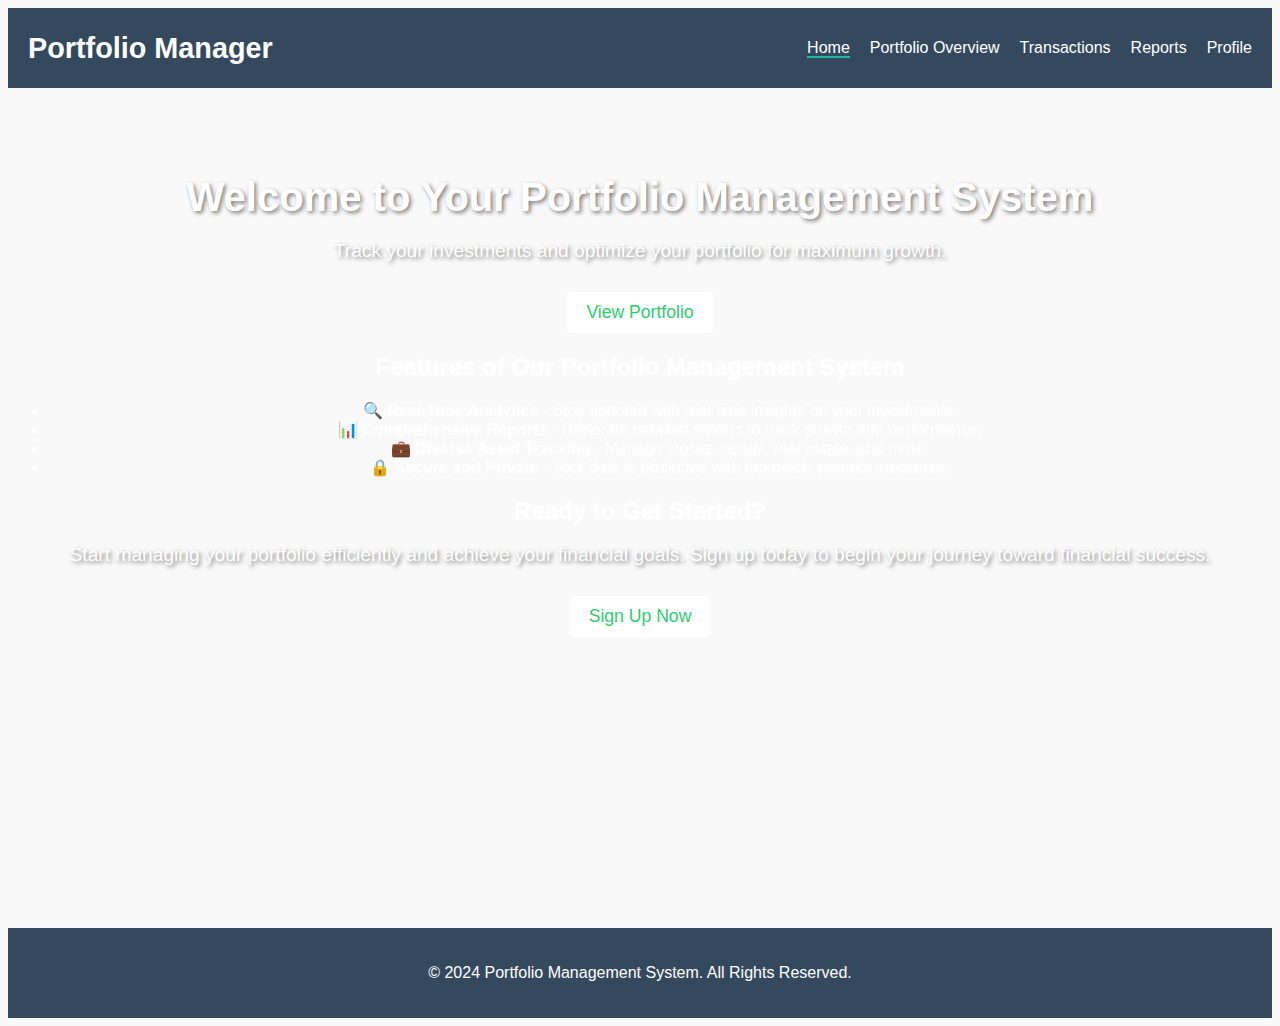
<file: index.html>
<!DOCTYPE html>
<html lang="en">
<head>
    <meta charset="UTF-8">
    <meta name="viewport" content="width=device-width, initial-scale=1.0">
    <title>Portfolio Management System</title>
    <link rel="stylesheet" href="styles.css">
</head>
<body>
    <nav class="navbar">
        <div class="nav-logo">Portfolio Manager</div>
        <ul class="nav-links">
            <li><a href="index.html" class="active">Home</a></li>
            <li><a href="portfolio.html">Portfolio Overview</a></li>
            <li><a href="transactions.html">Transactions</a></li>
            <li><a href="reports.html">Reports</a></li>
            <li><a href="profile.html">Profile</a></li>
        </ul>
    </nav>

    <section class="hero">
        <h1>Welcome to Your Portfolio Management System</h1>
        <p>Track your investments and optimize your portfolio for maximum growth.</p>
        <button onclick="openPortfolioModal()">View Portfolio</button>
        
        <!-- Additional Content Container -->
        <div class="extra-content">
            <section class="features">
                <h2>Features of Our Portfolio Management System</h2>
                <ul class="feature-list">
                    <li>🔍 <strong>Real-Time Analytics</strong> - Stay updated with real-time insights on your investments.</li>
                    <li>📊 <strong>Comprehensive Reports</strong> - Generate detailed reports to track growth and performance.</li>
                    <li>💼 <strong>Diverse Asset Tracking</strong> - Manage stocks, bonds, real estate, and more.</li>
                    <li>🔒 <strong>Secure and Private</strong> - Your data is protected with top-notch security measures.</li>
                </ul>
            </section>

            <section class="get-started">
                <h2>Ready to Get Started?</h2>
                <p>Start managing your portfolio efficiently and achieve your financial goals. Sign up today to begin your journey toward financial success.</p>
                <button onclick="window.location.href='signup.html'">Sign Up Now</button>
            </section>
        </div>
    </section>

    <!-- Portfolio Modal -->
    <div id="portfolioModal" class="modal">
        <div class="modal-content">
            <span id="closeModal" class="close-btn" onclick="closePortfolioModal()">&times;</span>
            <h2>World's Portfolio Overview</h2>
            <div class="modal-body">
                <p><strong>Total Global Portfolio Value:</strong> $250 Trillion</p>
                <p><strong>Global Overall Growth:</strong> +8.2% this year</p>
                <p><strong>Top Performing Asset Sector:</strong> Technology (+15%)</p>
                <div class="investment-breakdown">
                    <h3>Global Asset Breakdown</h3>
                    <ul>
                        <li><strong>Stocks:</strong> $120 Trillion</li>
                        <li><strong>Bonds:</strong> $60 Trillion</li>
                        <li><strong>Real Estate:</strong> $40 Trillion</li>
                        <li><strong>Cash & Cash Equivalents:</strong> $30 Trillion</li>
                    </ul>
                </div>
            </div>
        </div>
    </div>
    
    <footer>
        <p>&copy; 2024 Portfolio Management System. All Rights Reserved.</p>
    </footer>

    <script src="script.js"></script>
</body>
</html>
</file>
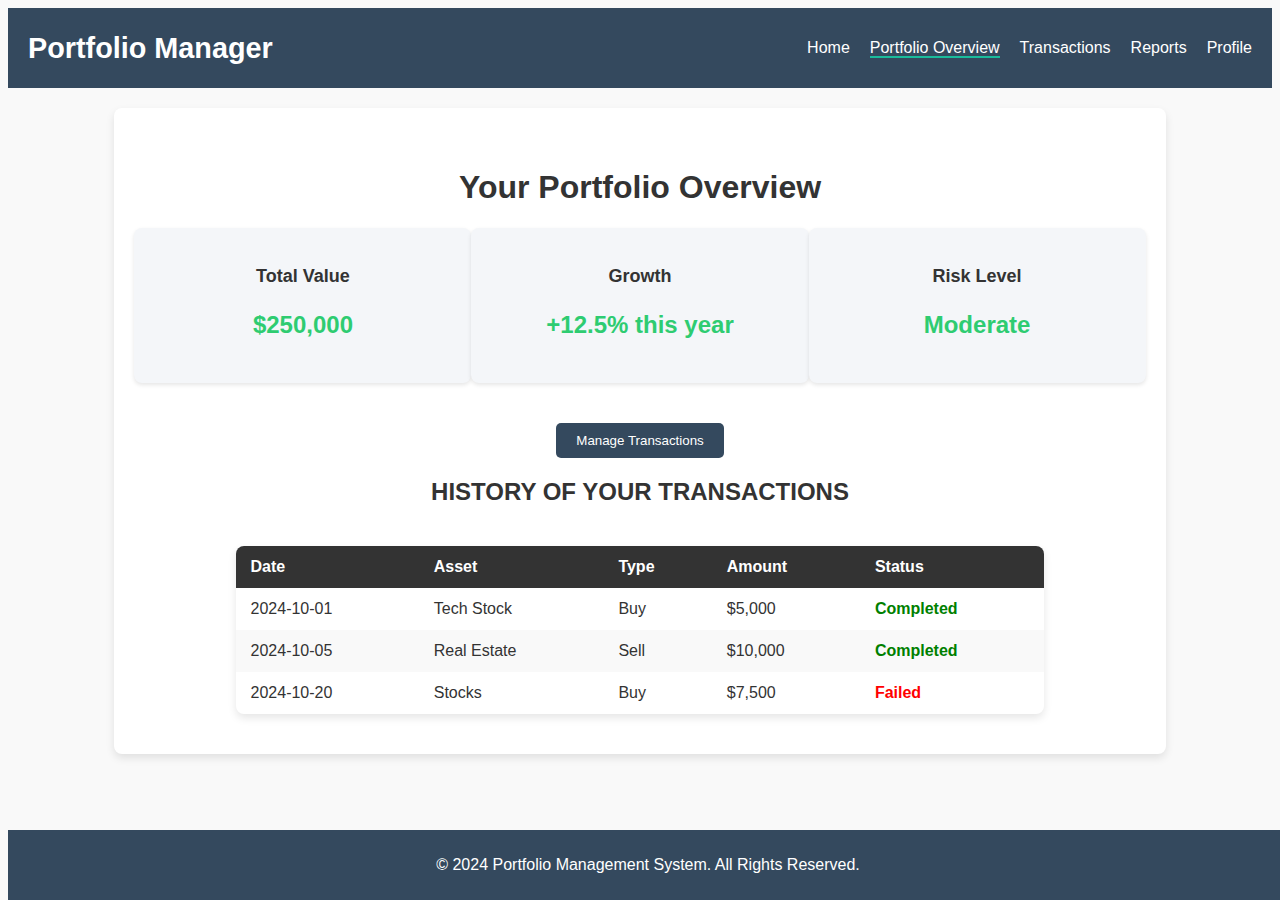
<file: portfolio.html>
<!DOCTYPE html>
<html lang="en">
<head>
    <meta charset="UTF-8">
    <meta name="viewport" content="width=device-width, initial-scale=1.0">
    <title>Portfolio Overview</title>
    <link rel="stylesheet" href="styles.css">
    <style>
        .portfolio-overview {
            padding: 40px 20px;
            text-align: center;
            background-color: #fff;
            margin: 20px auto;
            width: 80%;
            border-radius: 8px;
            box-shadow: 0 4px 8px rgba(0, 0, 0, 0.1);
        }

        .portfolio-summary {
            display: flex;
            justify-content: space-around;
            margin-bottom: 40px;
        }

        .summary-item {
            background-color: #f4f6f9;
            padding: 20px;
            border-radius: 8px;
            box-shadow: 0 2px 4px rgba(0, 0, 0, 0.1);
            text-align: center;
            flex-basis: 30%;
        }

        .summary-item h3 {
            margin-bottom: 10px;
            font-size: 18px;
            color: #333;
        }

        .summary-item p {
            font-size: 24px;
            color: #2ecc71;
            font-weight: bold;
        }

        .transactions-table {
            width: 80%;
            margin: 0 auto;
            border-collapse: collapse;
            margin-top: 40px;
            background-color: #fff;
            border-radius: 8px;
            overflow: hidden;
            box-shadow: 0 4px 8px rgba(0, 0, 0, 0.1);
        }

        .transactions-table th, .transactions-table td {
            padding: 12px 15px;
            text-align: left;
        }

        .transactions-table th {
            background-color: #333;
            color: white;
        }

        .transactions-table tr:nth-child(even) {
            background-color: #f9f9f9;
        }

        .transactions-table tr:hover {
            background-color: #f1f1f1;
        }

        .transactions-table td {
            color: #333;
        }

        .transactions-table .status {
            font-weight: bold;
        }

        .transactions-table .completed {
            color: green;
        }

        .transactions-table .pending {
            color: orange;
        }

        .transactions-table .failed {
            color: red;
        }

        footer {
            text-align: center;
            background-color: #34495e;
            color: white;
            padding: 10px 0;
            position: fixed;
            width: 100%;
            bottom: 0;
        }
    </style>
</head>
<body>

    <nav class="navbar">
        <div class="nav-logo">Portfolio Manager</div>
        <ul class="nav-links">
            <li><a href="index.html">Home</a></li>
            <li><a href="portfolio.html" class="active">Portfolio Overview</a></li>
            <li><a href="transactions.html">Transactions</a></li>
            <li><a href="reports.html">Reports</a></li>
            <li><a href="profile.html">Profile</a></li>
        </ul>
    </nav>

    <section class="portfolio-overview">
        <h1>Your Portfolio Overview</h1>

        <div class="portfolio-summary">
            <div class="summary-item">
                <h3>Total Value</h3>
                <p>$250,000</p>
            </div>
            <div class="summary-item">
                <h3>Growth</h3>
                <p>+12.5% this year</p>
            </div>
            <div class="summary-item">
                <h3>Risk Level</h3>
                <p>Moderate</p>
            </div>
        </div>

        <button onclick="window.location.href='transactions.html'">Manage Transactions</button>

        <!-- Recent Transactions Table -->
        <h2>HISTORY OF YOUR TRANSACTIONS</h2>
        <table class="transactions-table">
            <thead>
                <tr>
                    <th>Date</th>
                    <th>Asset</th>
                    <th>Type</th>
                    <th>Amount</th>
                    <th>Status</th>
                </tr>
            </thead>
            <tbody>
                <tr>
                    <td>2024-10-01</td>
                    <td>Tech Stock</td>
                    <td>Buy</td>
                    <td>$5,000</td>
                    <td class="status completed">Completed</td>
                </tr>
                <tr>
                    <td>2024-10-05</td>
                    <td>Real Estate</td>
                    <td>Sell</td>
                    <td>$10,000</td>
                    <td class="status completed">Completed</td>
                </tr>
                <tr>
                    <td>2024-10-20</td>
                    <td>Stocks</td>
                    <td>Buy</td>
                    <td>$7,500</td>
                    <td class="status failed">Failed</td>
                </tr>
            </tbody>
        </table>
    </section>

    <footer>
        <p>&copy; 2024 Portfolio Management System. All Rights Reserved.</p>
    </footer>

    <script src="script.js"></script>
</body>
</html>
</file>
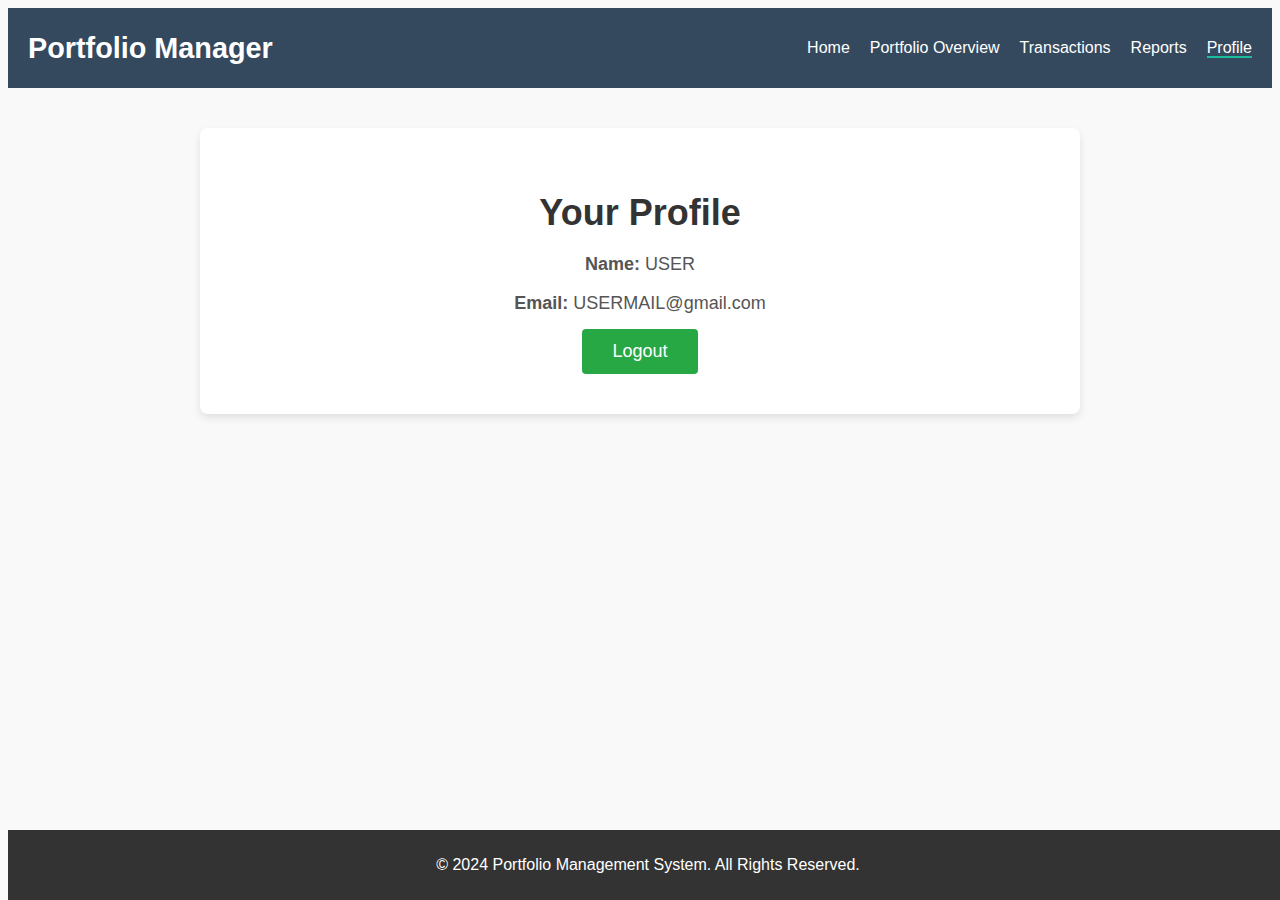
<file: profile.html>
<!DOCTYPE html>
<html lang="en">
<head>
    <meta charset="UTF-8">
    <meta name="viewport" content="width=device-width, initial-scale=1.0">
    <title>User Profile</title>
    <link rel="stylesheet" href="styles.css">
    <style>
        .profile {
            max-width: 800px;
            margin: 40px auto;
            background-color: white;
            padding: 40px;
            border-radius: 8px;
            box-shadow: 0 4px 8px rgba(0, 0, 0, 0.1);
            text-align: center;
        }

        .profile h1 {
            font-size: 36px;
            margin-bottom: 20px;
            color: #333;
        }

        .profile p {
            font-size: 18px;
            color: #555;
            margin-bottom: 15px;
        }

        .profile button {
            background-color: #28a745;
            color: white;
            font-size: 18px;
            border: none;
            padding: 12px 30px;
            border-radius: 4px;
            cursor: pointer;
            transition: background-color 0.3s ease;
        }

        .profile button:hover {
            background-color: #218838;
        }

        footer {
            text-align: center;
            background-color: #333;
            color: white;
            padding: 10px 0;
            position: fixed;
            width: 100%;
            bottom: 0;
        }

        /* Responsive Design */
        @media screen and (max-width: 768px) {
            .profile {
                padding: 20px;
                margin: 20px;
            }

            .profile h1 {
                font-size: 28px;
            }

            .profile p {
                font-size: 16px;
            }
        }
    </style>
</head>
<body>
    <nav class="navbar">
        <div class="nav-logo">Portfolio Manager</div>
        <ul class="nav-links">
            <li><a href="index.html">Home</a></li>
            <li><a href="portfolio.html">Portfolio Overview</a></li>
            <li><a href="transactions.html">Transactions</a></li>
            <li><a href="reports.html">Reports</a></li>
            <li><a href="profile.html" class="active">Profile</a></li>
        </ul>
    </nav>

    <section class="profile">
        <h1>Your Profile</h1>
        <p><strong>Name:</strong> USER</p>
        <p><strong>Email:</strong> USERMAIL@gmail.com</p>
        <button onclick="logout()">Logout</button>
    </section>

    <footer>
        <p>&copy; 2024 Portfolio Management System. All Rights Reserved.</p>
    </footer>

    <script src="script.js"></script>
</body>
</html>
</file>
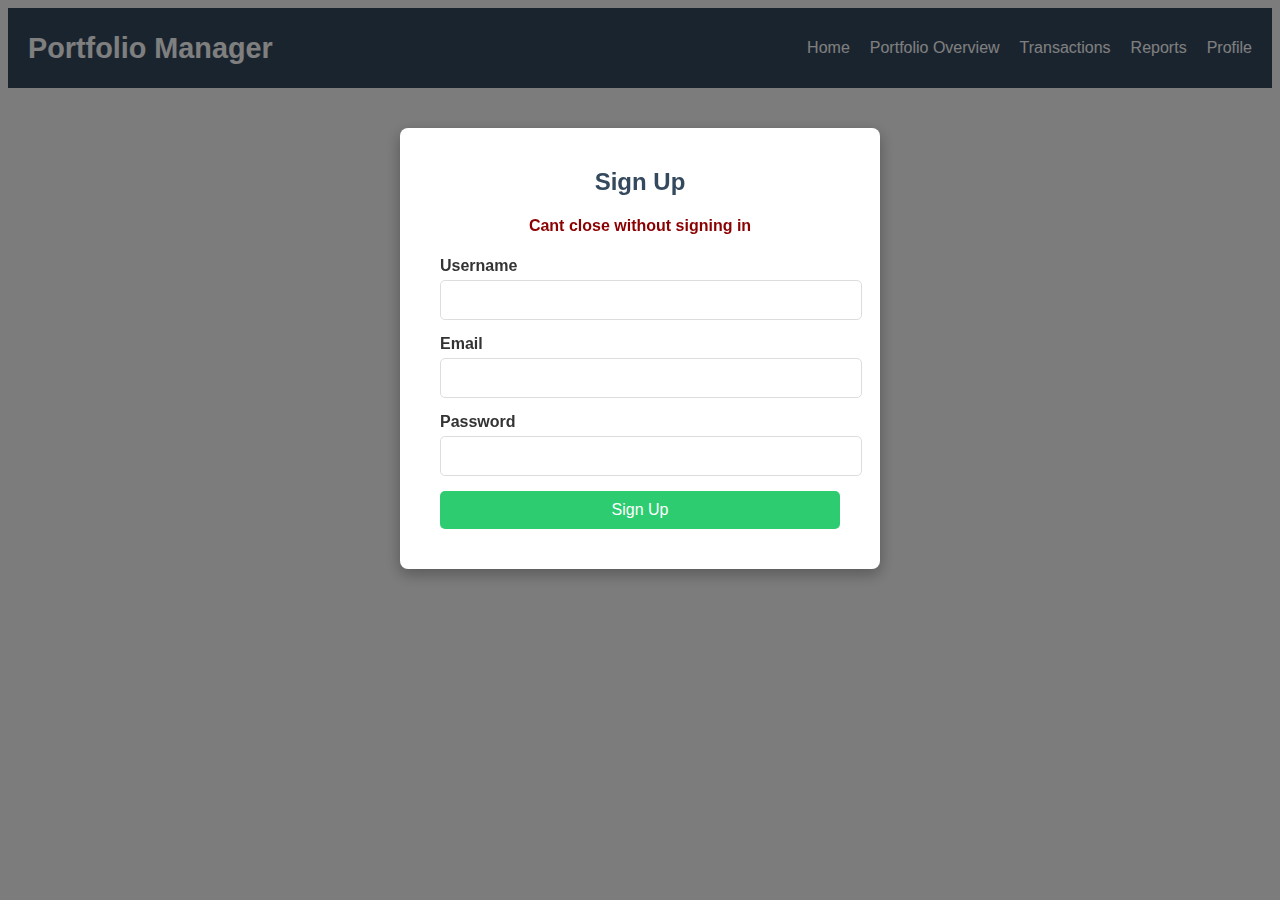
<file: signup.html>
<!DOCTYPE html>
<html lang="en">
<head>
    <meta charset="UTF-8">
    <meta name="viewport" content="width=device-width, initial-scale=1.0">
    <title>Portfolio Management System - Sign Up</title>
    <link rel="stylesheet" href="styles.css">

</head>
<body>
    <nav class="navbar">
        <div class="nav-logo">Portfolio Manager</div>
        <ul class="nav-links" style="color: white;">
            <li>Home</li>
            <li>Portfolio Overview</li>
            <li>Transactions</li>
            <li>Reports</li>
            <li>Profile</li>
        </ul>
    </nav>

<!-- Sign Up Modal -->
<div id="signupModal" class="modal2">
    <div class="modal-contents">
        <h2>Sign Up</h2>
        <h4 style="color: darkred;text-align: center;">Cant close without signing in</h4>
        <form onsubmit="submitForm(event)">
            <div class="form-group">
                <label for="username">Username</label>
                <input type="text" id="username" name="username" required>
            </div>
            <div class="form-group">
                <label for="email">Email</label>
                <input type="email" id="email" name="email" required>
            </div>
            <div class="form-group">
                <label for="password">Password</label>
                <input type="password" id="password" name="password" required>
            </div>
            <button type="submit" class="submit-btn">Sign Up</button>
        </form>
    </div>
</div>

<script>
    // Function to open the modal
    function openModal() {
        document.getElementById("signupModal").style.display = "block";
    }

    // Function to handle form submission
    function submitForm(event) {
        event.preventDefault();
        // Redirect to portfolio.html after form submission
        window.location.href = "portfolio.html";
    }


    // Open the modal automatically when the page loads
    window.onload = function() {
        openModal();
    };
</script>

</body>
</html>
</file>
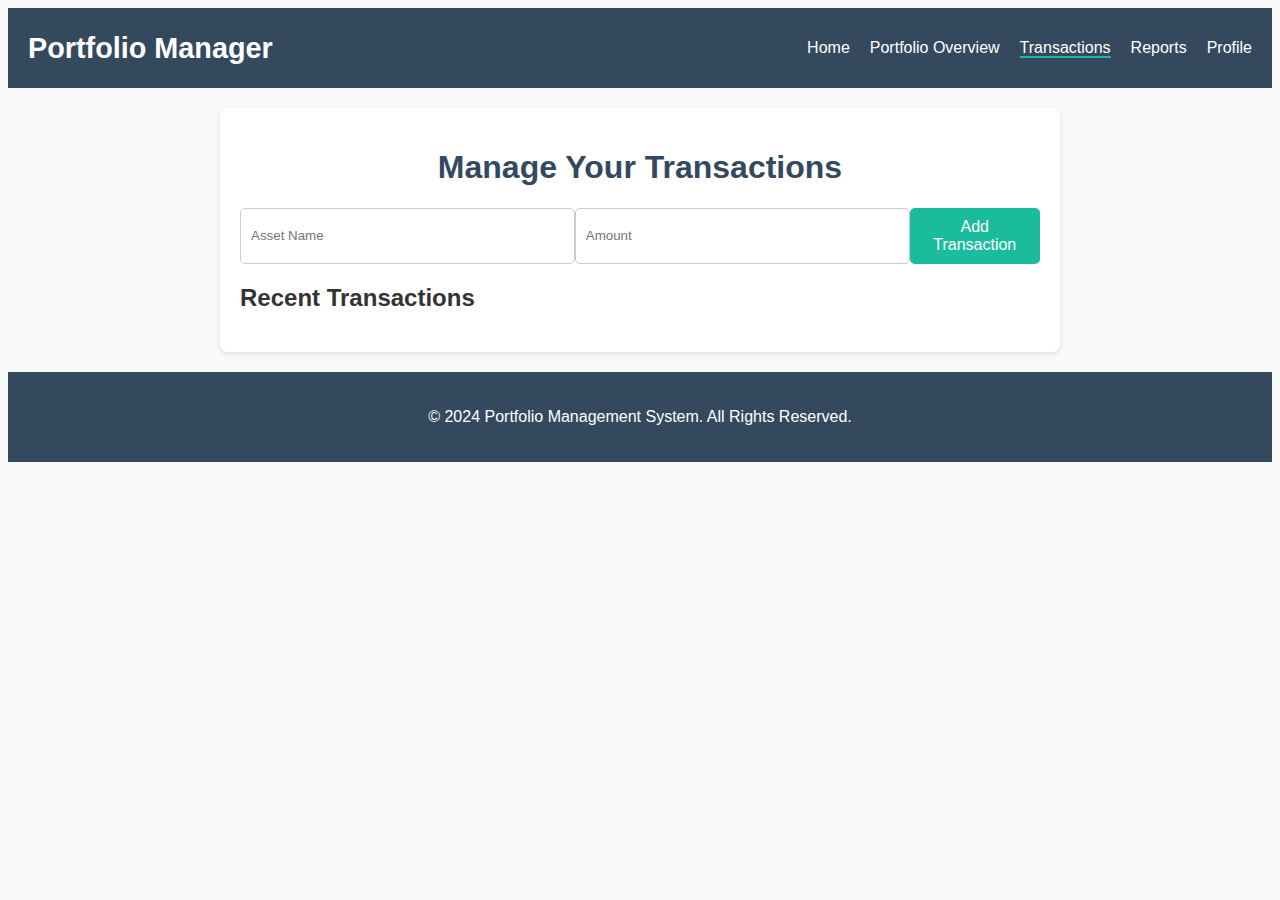
<file: transactions.html>
<!DOCTYPE html>
<html lang="en">
<head>
    <meta charset="UTF-8">
    <meta name="viewport" content="width=device-width, initial-scale=1.0">
    <title>Transactions</title>
    <link rel="stylesheet" href="styles.css">
    <style>
        .transactions {
            max-width: 800px;
            margin: 20px auto;
            padding: 20px;
            background-color: white;
            box-shadow: 0 2px 5px rgba(0, 0, 0, 0.1);
            border-radius: 8px;
        }

        .transactions h1 {
            text-align: center;
            color: #34495e;
        }

        form {
            display: flex;
            justify-content: space-between;
            margin-bottom: 20px;
        }

        form input {
            width: 45%;
            padding: 10px;
            border: 1px solid #ccc;
            border-radius: 5px;
        }

        form button {
            padding: 10px 15px;
            border: none;
            background-color: #1abc9c;
            color: white;
            font-size: 16px;
            border-radius: 5px;
            cursor: pointer;
        }

        form button:hover {
            background-color: #16a085;
        }

        .transaction-list {
            margin-top: 20px;
        }

        .transaction-list table {
            width: 100%;
            border-collapse: collapse;
            margin-top: 10px;
        }

        .transaction-list table th, .transaction-list table td {
            text-align: left;
            padding: 10px;
            border: 1px solid #ddd;
        }

        .transaction-list table th {
            background-color: #34495e;
            color: white;
        }

        .transaction-list table tr:nth-child(even) {
            background-color: #f9f9f9;
        }

        .transaction-list table tr:hover {
            background-color: #f1f1f1;
        }
    </style>
</head>
<body>
    <nav class="navbar">
        <div class="nav-logo">Portfolio Manager</div>
        <ul class="nav-links">
            <li><a href="index.html">Home</a></li>
            <li><a href="portfolio.html">Portfolio Overview</a></li>
            <li><a href="transactions.html" class="active">Transactions</a></li>
            <li><a href="reports.html">Reports</a></li>
            <li><a href="profile.html">Profile</a></li>
        </ul>
    </nav>
    <section class="transactions">
        <h1>Manage Your Transactions</h1>
        <form id="transactionForm">
            <input type="text" id="assetName" placeholder="Asset Name" required>
            <input type="number" id="amount" placeholder="Amount" required>
            <button type="submit">Add Transaction</button>
        </form>
        <div id="transactionList" class="transaction-list">
            <h2>Recent Transactions</h2>
            <!-- Transactions will appear here -->
        </div>
    </section>
    <footer>
        <p>&copy; 2024 Portfolio Management System. All Rights Reserved.</p>
    </footer>
    <script src="script.js"></script>
</body>
</html>
</file>
<file: styles.css>
/* Basic styles for the page */
body {
    font-family: 'Arial', sans-serif;
    background-color: #f9f9f9;
    color: #333;
}

/* Navbar */
.navbar {
    background-color: #34495e;
    padding: 15px 20px;
    display: flex;
    justify-content: space-between;
    align-items: center;
}

.nav-logo {
    color: #fff;
    font-size: 1.8em;
    font-weight: bold;
}

.nav-links {
    list-style: none;
    display: flex;
    gap: 20px;
}

.nav-links li {
    display: inline;
}

.nav-links a {
    color: white;
    text-decoration: none;
    font-size: 1em;
    transition: all 0.3s ease;
}

.nav-links a:hover, .nav-links a.active {
    border-bottom: 2px solid #1abc9c;
}

/* Hero Section with Background Image */
.hero {
    background-image: url("https://wallpaperset.com/w/full/0/d/1/105204.jpg");
    background-size: cover; /* Ensure the image covers the full section */
    background-position: center; /* Center the image */
    background-repeat: no-repeat; /* Prevent the image from repeating */
    height: 80vh; /* Ensure the section has a height of 80% of the viewport height */
    padding: 60px 0;
    text-align: center;
    color: white;
}

.hero h1 {
    font-size: 2.5em;
    margin-bottom: 20px;
    text-shadow: 2px 2px 4px rgba(0, 0, 0, 0.5); /* Add shadow to text for better visibility */
}

.hero p {
    font-size: 1.2em;
    margin-bottom: 30px;
    text-shadow: 2px 2px 4px rgba(0, 0, 0, 0.5); /* Add shadow to text for better visibility */
}

.hero button {
    padding: 10px 20px;
    background-color: #fff;
    color: #2ecc71;
    border: none;
    cursor: pointer;
    font-size: 1.1em;
    border-radius: 5px;
    transition: background-color 0.3s ease;
}

.hero button:hover {
    background-color: #1abc9c;
    color: white;
}

/* Modal Styles */
.modal {
    display: none; /* Initially hidden */
    position: fixed;
    z-index: 1; /* On top of everything */
    left: 0;
    top: 0;
    width: 100%;
    height: 100%;
    background-color: rgba(0, 0, 0, 0.4); /* Black background with transparency */
    padding-top: 60px;
}

.modal-content {
    background-color: #fff;
    margin: auto;
    padding: 20px;
    border: 1px solid #888;
    width: 60%;
    border-radius: 8px;
    box-shadow: 0 5px 15px rgba(0, 0, 0, 0.3);
    position: relative; /* Important for positioning the close button inside */
}

/* Updated Close button styles */
.close-btn {
    color: #333; /* Darker color for visibility */
    font-size: 24px;
    font-weight: bold;
    position: absolute;
    top: 15px; /* Adjusted position */
    right: 20px; /* Adjusted position */
    cursor: pointer;
    background-color: #f1f1f1; /* Light background for visibility */
    border-radius: 50%;
    width: 30px;
    height: 30px;
    display: flex;
    align-items: center;
    justify-content: center;
}

.close-btn:hover,
.close-btn:focus {
    color: white;
    background-color: #333; /* Darken on hover */
}

.modal-body {
    margin-bottom: 20px;
}

.investment-breakdown ul {
    list-style-type: none;
    padding: 0;
}

.investment-breakdown li {
    padding: 5px 0;
}

button {
    padding: 10px 20px;
    background-color: #34495e;
    color: white;
    border: none;
    cursor: pointer;
    border-radius: 5px;
}

button:hover {
    background-color: #1abc9c;
}

/* Popup background overlay */
.modal2 {
    display: none;
    position: fixed;
    top: 0;
    left: 0;
    width: 100%;
    height: 100%;
    background-color: rgba(0, 0, 0, 0.5);
    z-index: 1;
}

/* Popup content */
.modal-contents {
    background-color: #fff;
    width: 400px;
    margin: 10% auto;
    padding: 40px;
    border-radius: 8px;
    box-shadow: 0 5px 15px rgba(0, 0, 0, 0.3);
    position: relative;
}

/* Form styling */
.modal-contents h2 {
    margin: 0;
    margin-bottom: 20px;
    color: #34495e;
    text-align: center;
}

.form-group {
    margin-bottom: 15px;
}

.form-group label {
    display: block;
    font-weight: bold;
    margin-bottom: 5px;
}

.form-group input {
    width: 100%;
    padding: 10px;
    font-size: 1em;
    border: 1px solid #ddd;
    border-radius: 5px;
}

.form-group input:focus {
    border-color: #2ecc71;
    outline: none;
}

/* Submit button */
.submit-btn {
    width: 100%;
    background-color: #2ecc71;
    color: #fff;
    padding: 10px;
    font-size: 1em;
    border: none;
    border-radius: 5px;
    cursor: pointer;
}

.submit-btn:hover {
    background-color: #27ae60;
}

/*style code for transcation page*/


/* Footer */
footer {
    background-color: #34495e;
    color: white;
    padding: 20px;
    text-align: center;
}
</file>
